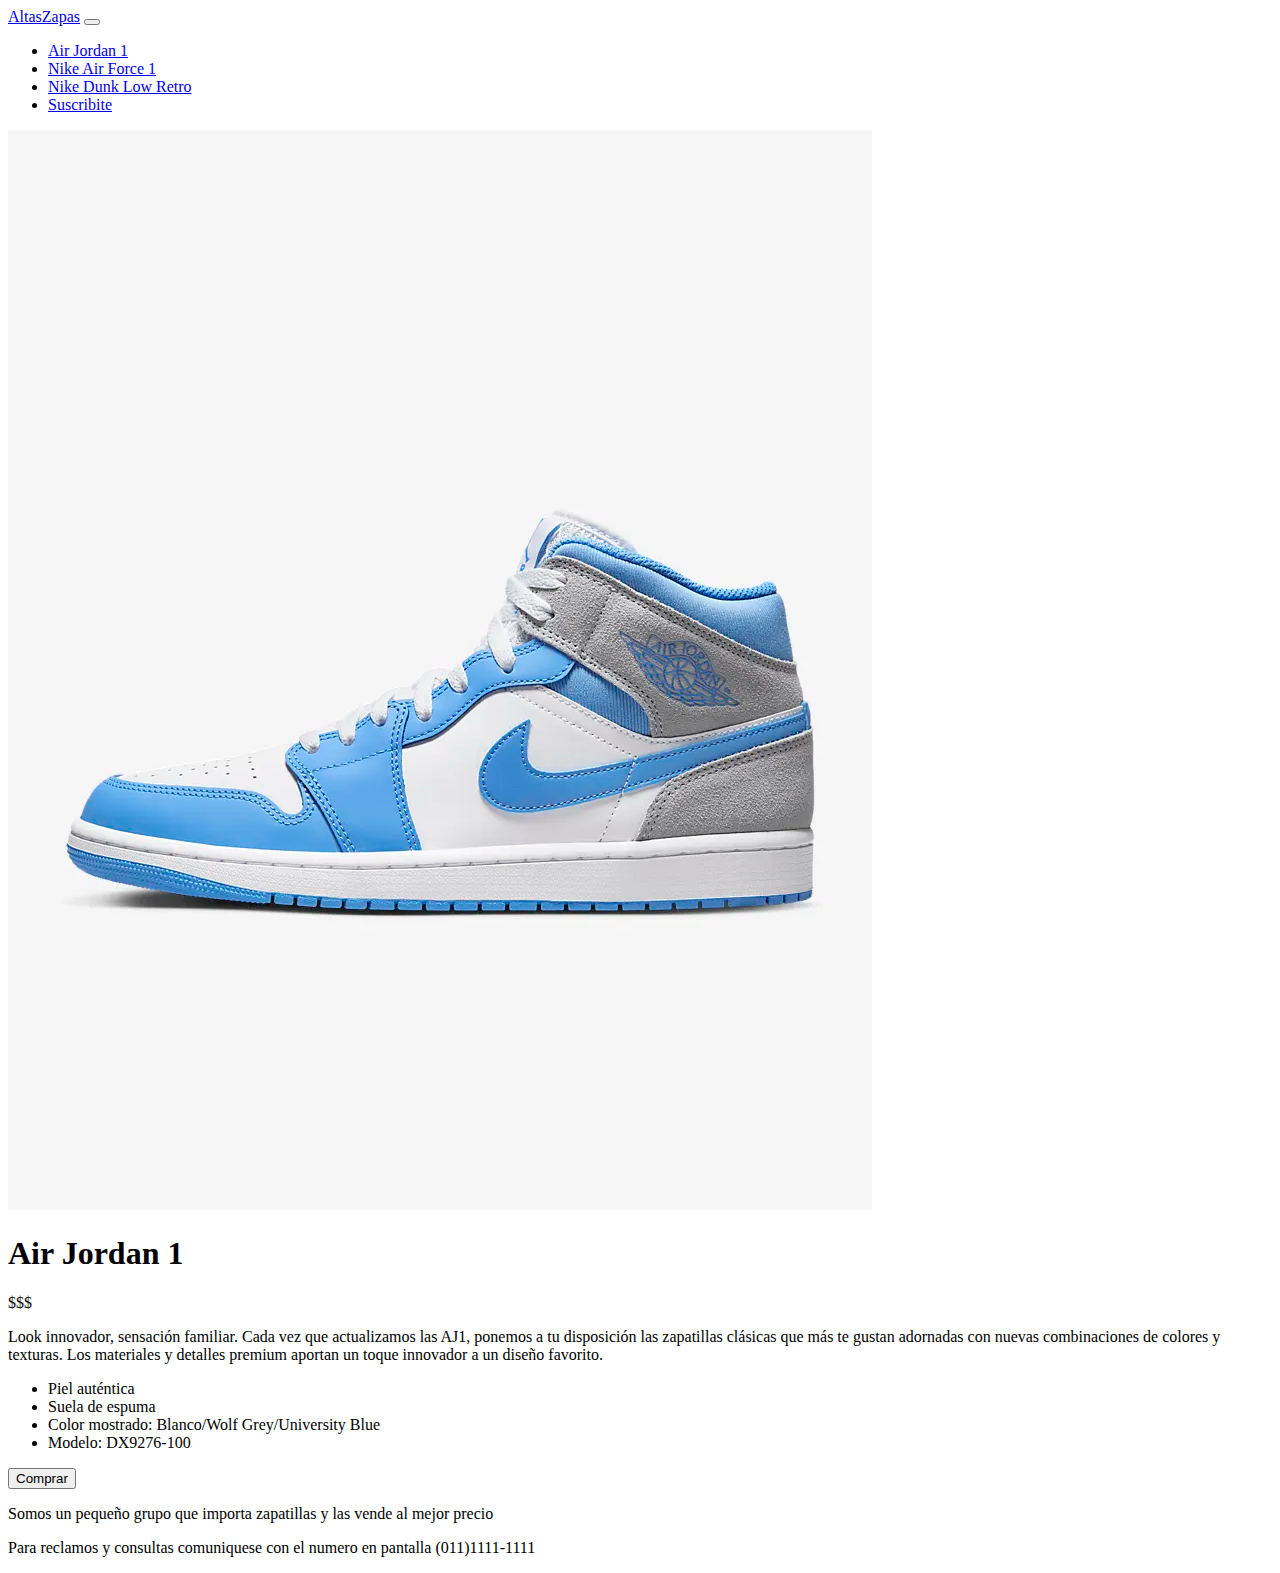
<file: paginas/airJordan.html>
<!doctype html>
<html lang="en">
  <head>
    <meta charset="utf-8">
    <meta name="viewport" content="width=device-width, initial-scale=1">
    <title>Air Jordan 1</title>
    <link rel="icon" href="https://cdn-icons-png.flaticon.com/512/1785/1785348.png">
    <link href="https://cdn.jsdelivr.net/npm/bootstrap@5.2.0/dist/css/bootstrap.min.css" rel="stylesheet" integrity="sha384-gH2yIJqKdNHPEq0n4Mqa/HGKIhSkIHeL5AyhkYV8i59U5AR6csBvApHHNl/vI1Bx" crossorigin="anonymous">
  </head>
  <body>
    <nav class="navbar navbar-expand-lg bg-success fs-5">
      <div class="container-fluid">
        <a class="navbar-brand fs-4" href="../index.html">AltasZapas</a>
        <button class="navbar-toggler" type="button" data-bs-toggle="collapse" data-bs-target="#navbarNav" aria-controls="navbarNav" aria-expanded="false" aria-label="Toggle navigation">
          <span class="navbar-toggler-icon"></span>
        </button>
        <div class="collapse navbar-collapse justify-content-end fs-6" id="navbarNav">
          <ul class="navbar-nav">
            <li class="nav-item">
              <a class="nav-link active" aria-current="page" href="airJordan.html">Air Jordan 1</a>
            </li>
            <li class="nav-item">
              <a class="nav-link" href="nikeAirForce.html">Nike Air Force 1</a>
            </li>
            <li class="nav-item">
              <a class="nav-link" href="dunkLow.html">Nike Dunk Low Retro</a>
            </li>
            <li class="nav-item">
              <a class="nav-link" href="suscribite.html">Suscribite</a>
            </li>
          </ul>
        </div>
      </div>
    </nav>

    <div class="container-fluid border w-75 d-flex mb-2 mt-2 img-thumbnail">

      <div class="container-fluid w-50 mb-2 mt-2 ">
        <img src="../img/jordan1.jpg" class="img-thumbnail">
      </div>

      <div class=" container border container-fluid w-50 mb-2 mt-2 img-thumbnail d-flex flex-column justify-content-evenly ">
        <h1>Air Jordan 1</h1>
        <p class="h2">$$$</p>

        <p>Look innovador, sensación familiar. Cada vez que actualizamos las AJ1, ponemos a tu disposición las zapatillas clásicas que más te gustan adornadas con nuevas combinaciones de colores y texturas. Los materiales y detalles premium aportan un toque innovador a un diseño favorito.</p>

        <div>
          <ul class="list-group list-group-flush">
            <li class="list-group-item">Piel auténtica</li>
            <li class="list-group-item">Suela de espuma</li>
            <li class="list-group-item">Color mostrado: Blanco/Wolf Grey/University Blue</li>
            <li class="list-group-item">Modelo: DX9276-100</li>
          </ul>
        </div>

        <button type="button" class="btn btn-dark d-block mx-auto">Comprar</button>

      </div>

    </div>

    <footer class="container-fluid w-100 row bg-success">
      <div class="col-lg-6 mx-auto">
        <p class="text-center">Somos un pequeño grupo que importa zapatillas y las vende al mejor precio</p>
      </div>

      <div class="col-lg-6 mx-auto">
        <p class="text-center">Para reclamos y consultas comuniquese con el numero en pantalla (011)1111-1111</p>
      </div>
    </footer>

    <script src="https://cdn.jsdelivr.net/npm/bootstrap@5.2.0/dist/js/bootstrap.bundle.min.js" integrity="sha384-A3rJD856KowSb7dwlZdYEkO39Gagi7vIsF0jrRAoQmDKKtQBHUuLZ9AsSv4jD4Xa" crossorigin="anonymous"></script>

  </body>
</html>
</file>
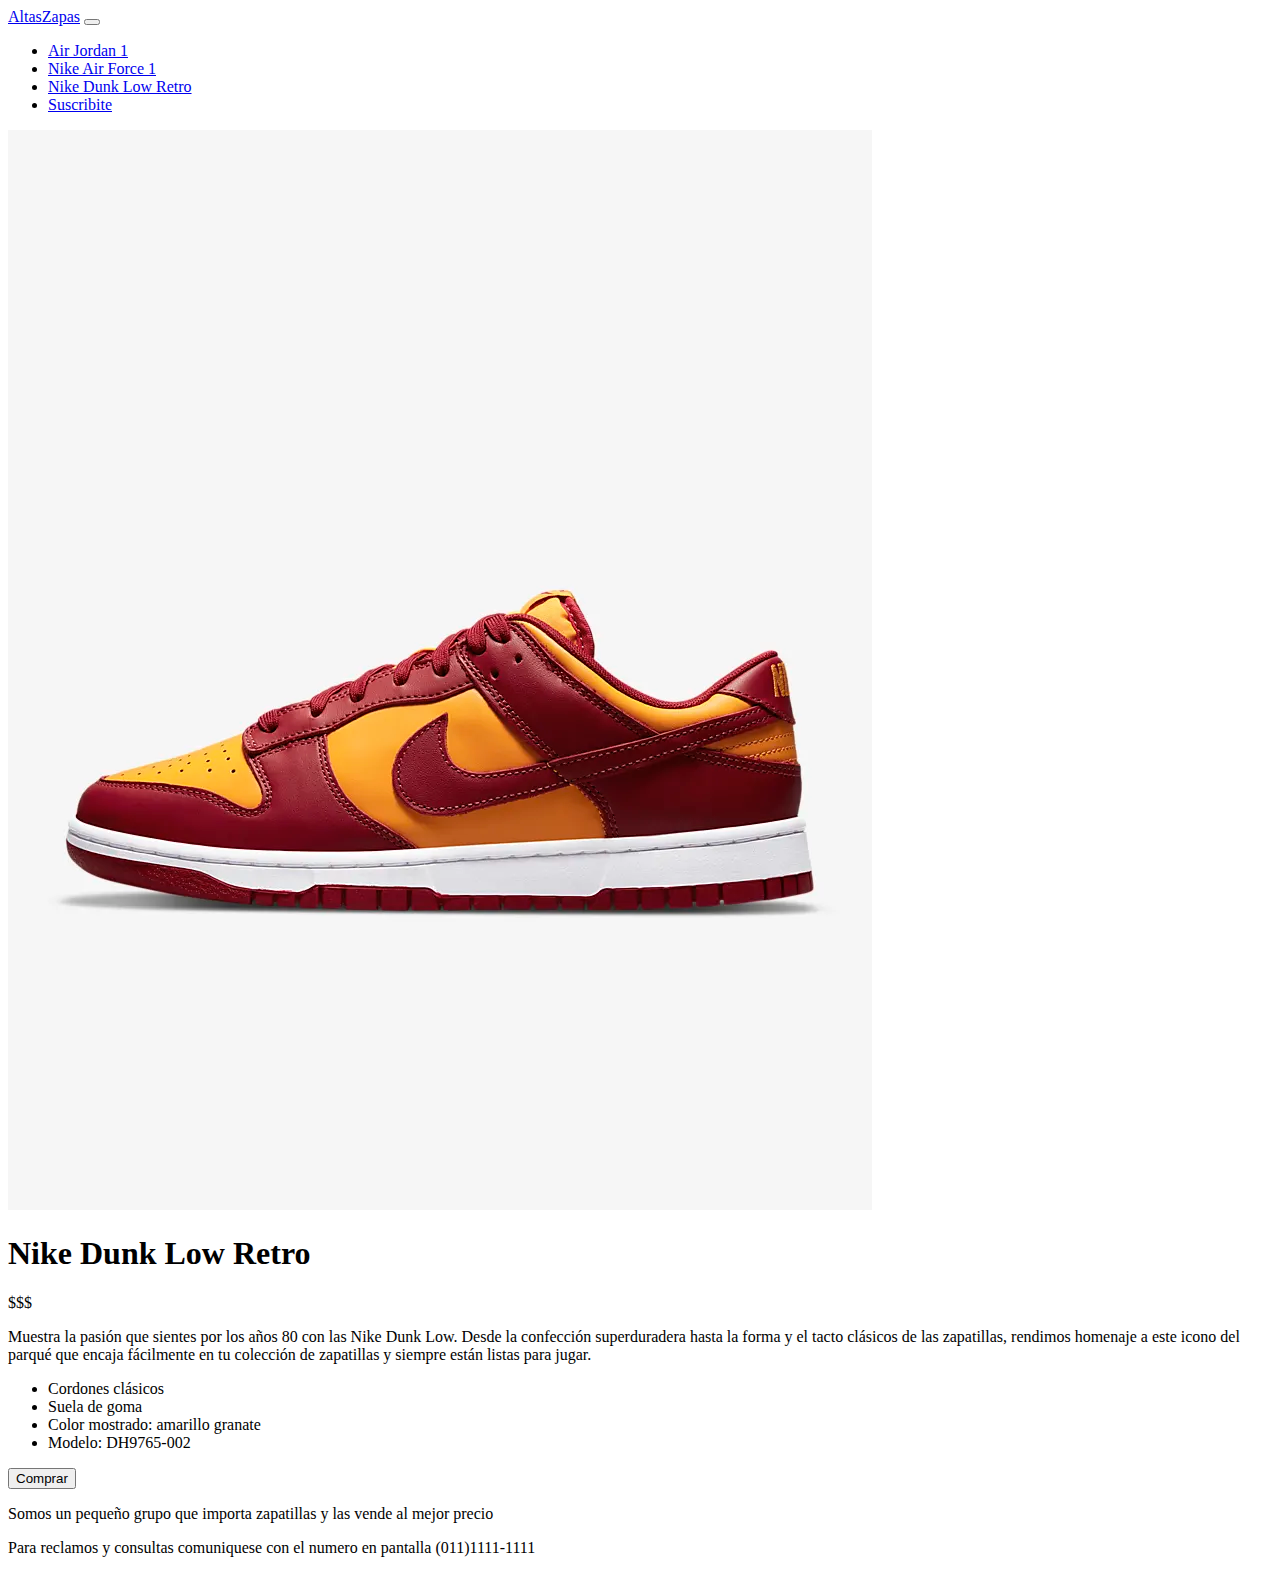
<file: paginas/dunkLow.html>
<!doctype html>
<html lang="en">
  <head>
    <meta charset="utf-8">
    <meta name="viewport" content="width=device-width, initial-scale=1">
    <title>Air Jordan 1</title>
    <link rel="icon" href="https://cdn-icons-png.flaticon.com/512/1785/1785348.png">
    <link href="https://cdn.jsdelivr.net/npm/bootstrap@5.2.0/dist/css/bootstrap.min.css" rel="stylesheet" integrity="sha384-gH2yIJqKdNHPEq0n4Mqa/HGKIhSkIHeL5AyhkYV8i59U5AR6csBvApHHNl/vI1Bx" crossorigin="anonymous">
  </head>
  <body>
    <nav class="navbar navbar-expand-lg bg-success fs-5">
      <div class="container-fluid">
        <a class="navbar-brand fs-4" href="../index.html">AltasZapas</a>
        <button class="navbar-toggler" type="button" data-bs-toggle="collapse" data-bs-target="#navbarNav" aria-controls="navbarNav" aria-expanded="false" aria-label="Toggle navigation">
          <span class="navbar-toggler-icon"></span>
        </button>
        <div class="collapse navbar-collapse justify-content-end fs-6" id="navbarNav">
          <ul class="navbar-nav">
            <li class="nav-item">
              <a class="nav-link active" aria-current="page" href="airJordan.html">Air Jordan 1</a>
            </li>
            <li class="nav-item">
              <a class="nav-link" href="nikeAirForce.html">Nike Air Force 1</a>
            </li>
            <li class="nav-item">
              <a class="nav-link" href="dunkLow.html">Nike Dunk Low Retro</a>
            </li>
            <li class="nav-item">
              <a class="nav-link" href="suscribite.html">Suscribite</a>
            </li>
          </ul>
        </div>
      </div>
    </nav>

    <div class="container-fluid border w-75 d-flex mb-2 mt-2 img-thumbnail">

      <div class="container-fluid w-50 mb-2 mt-2 ">
        <img src="../img/dunkLow.jpg" class="img-thumbnail">
      </div>

      <div class=" container border container-fluid w-50 mb-2 mt-2 img-thumbnail d-flex flex-column justify-content-evenly ">
        <h1>Nike Dunk Low Retro</h1>
        <p class="h2">$$$</p>

        <p>Muestra la pasión que sientes por los años 80 con las Nike Dunk Low. Desde la confección superduradera hasta la forma y el tacto clásicos de las zapatillas, rendimos homenaje a este icono del parqué que encaja fácilmente en tu colección de zapatillas y siempre están listas para jugar.</p>

        <div>
          <ul class="list-group list-group-flush">
            <li class="list-group-item">Cordones clásicos</li>
            <li class="list-group-item">Suela de goma</li>
            <li class="list-group-item">Color mostrado: amarillo granate</li>
            <li class="list-group-item">Modelo: DH9765-002</li>
          </ul>
        </div>

        <button type="button" class="btn btn-dark d-block mx-auto">Comprar</button>

      </div>

    </div>

    <footer class="container-fluid w-100 row bg-success">
      <div class="col-lg-6 mx-auto">
        <p class="text-center">Somos un pequeño grupo que importa zapatillas y las vende al mejor precio</p>
      </div>

      <div class="col-lg-6 mx-auto">
        <p class="text-center">Para reclamos y consultas comuniquese con el numero en pantalla (011)1111-1111</p>
      </div>
    </footer>

    <script src="https://cdn.jsdelivr.net/npm/bootstrap@5.2.0/dist/js/bootstrap.bundle.min.js" integrity="sha384-A3rJD856KowSb7dwlZdYEkO39Gagi7vIsF0jrRAoQmDKKtQBHUuLZ9AsSv4jD4Xa" crossorigin="anonymous"></script>

  </body>
</html>
</file>
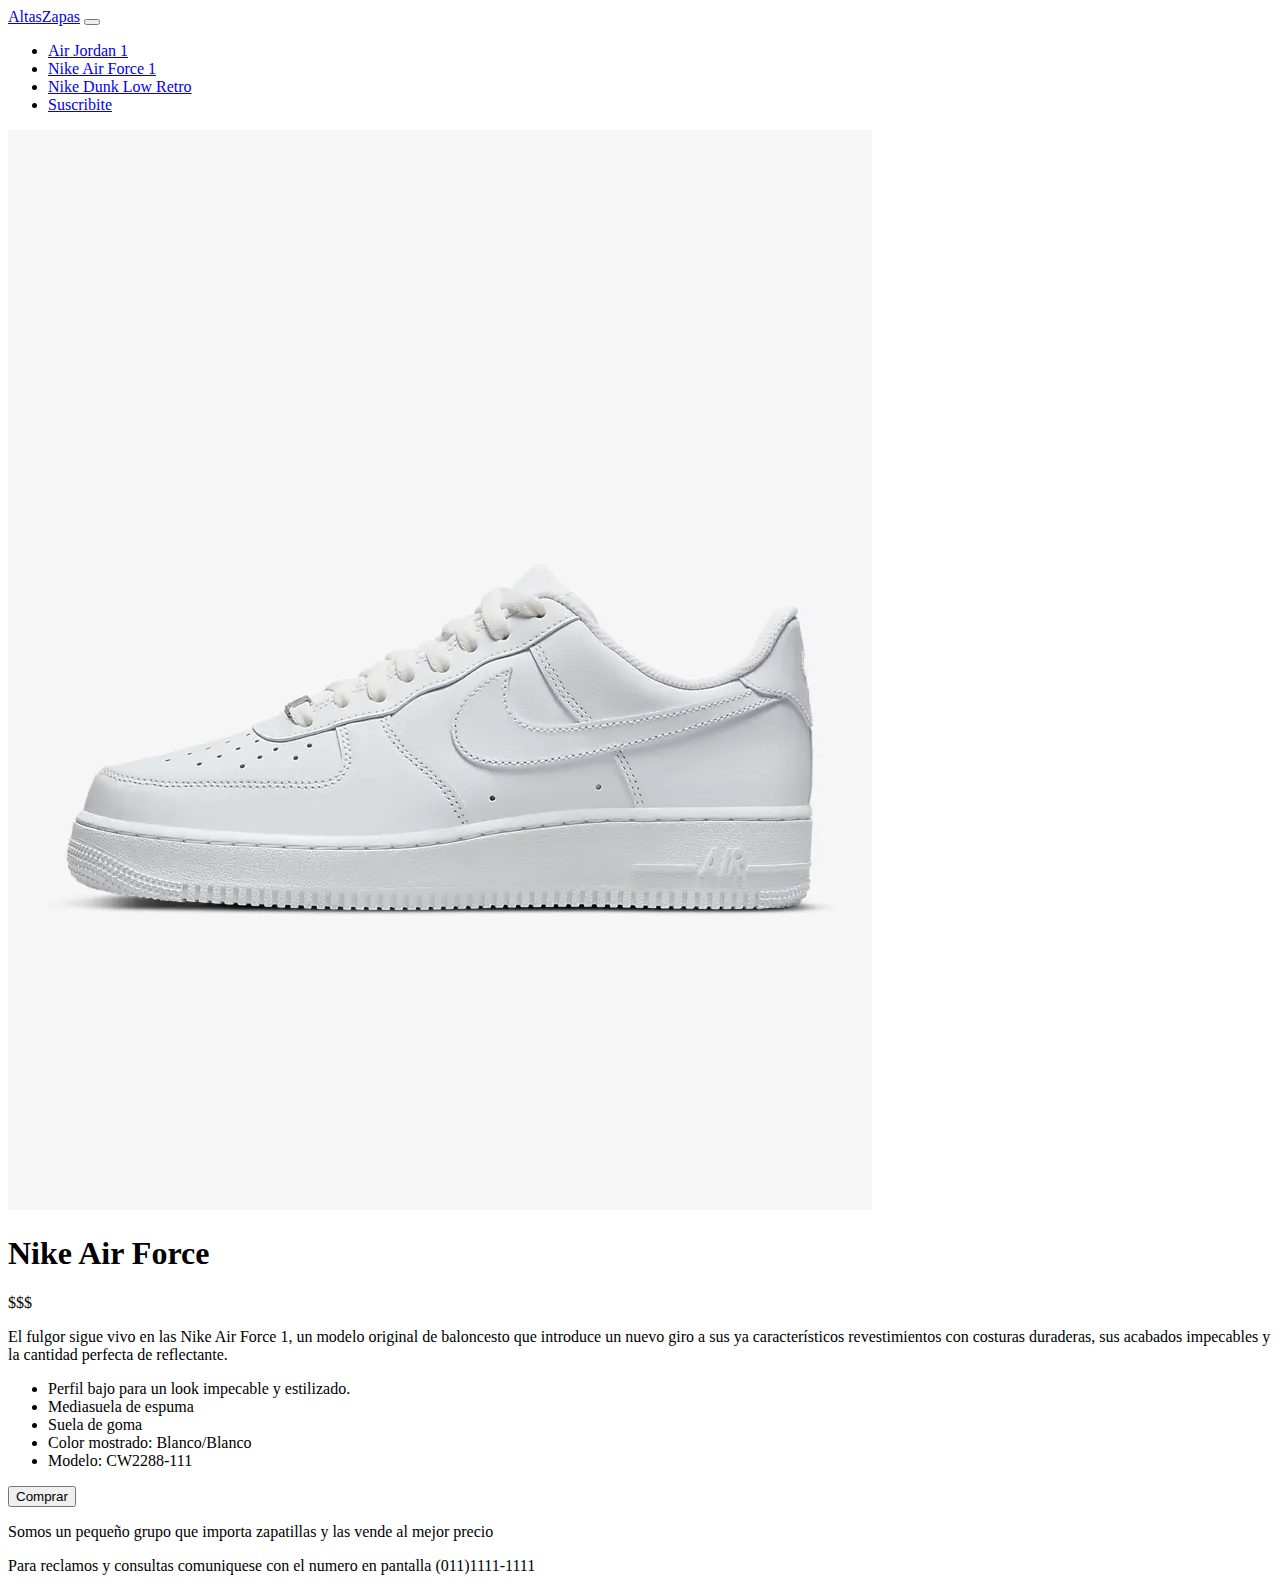
<file: paginas/nikeAirForce.html>
<!doctype html>
<html lang="en">
  <head>
    <meta charset="utf-8">
    <meta name="viewport" content="width=device-width, initial-scale=1">
    <title>Air Jordan 1</title>
    <link rel="icon" href="https://cdn-icons-png.flaticon.com/512/1785/1785348.png">
    <link href="https://cdn.jsdelivr.net/npm/bootstrap@5.2.0/dist/css/bootstrap.min.css" rel="stylesheet" integrity="sha384-gH2yIJqKdNHPEq0n4Mqa/HGKIhSkIHeL5AyhkYV8i59U5AR6csBvApHHNl/vI1Bx" crossorigin="anonymous">
  </head>
  <body>
    <nav class="navbar navbar-expand-lg bg-success fs-5">
      <div class="container-fluid">
        <a class="navbar-brand fs-4" href="../index.html">AltasZapas</a>
        <button class="navbar-toggler" type="button" data-bs-toggle="collapse" data-bs-target="#navbarNav" aria-controls="navbarNav" aria-expanded="false" aria-label="Toggle navigation">
          <span class="navbar-toggler-icon"></span>
        </button>
        <div class="collapse navbar-collapse justify-content-end fs-6" id="navbarNav">
          <ul class="navbar-nav">
            <li class="nav-item">
              <a class="nav-link active" aria-current="page" href="airJordan.html">Air Jordan 1</a>
            </li>
            <li class="nav-item">
              <a class="nav-link" href="nikeAirForce.html">Nike Air Force 1</a>
            </li>
            <li class="nav-item">
              <a class="nav-link" href="dunkLow.html">Nike Dunk Low Retro</a>
            </li>
            <li class="nav-item">
              <a class="nav-link" href="suscribite.html">Suscribite</a>
            </li>
          </ul>
        </div>
      </div>
    </nav>

    <div class="container-fluid border w-75 d-flex mb-2 mt-2 img-thumbnail">

      <div class="container-fluid w-50 mb-2 mt-2 ">
        <img src="../img/airForce.jpg" class="img-thumbnail">
      </div>

      <div class=" container border container-fluid w-50 mb-2 mt-2 img-thumbnail d-flex flex-column justify-content-evenly ">
        <h1>Nike Air Force</h1>
        <p class="h2">$$$</p>

        <p>El fulgor sigue vivo en las Nike Air Force 1, un modelo original de baloncesto que introduce un nuevo giro a sus ya característicos revestimientos con costuras duraderas, sus acabados impecables y la cantidad perfecta de reflectante.</p>

        <div>
          <ul class="list-group list-group-flush">
            <li class="list-group-item">Perfil bajo para un look impecable y estilizado.</li>
            <li class="list-group-item">Mediasuela de espuma</li>
            <li class="list-group-item">Suela de goma</li>
            <li class="list-group-item">Color mostrado: Blanco/Blanco</li>
            <li class="list-group-item">Modelo: CW2288-111</li>
          </ul>
        </div>

        <button type="button" class="btn btn-dark d-block mx-auto">Comprar</button>

      </div>

    </div>

    <footer class="container-fluid w-100 row bg-success">
      <div class="col-lg-6 mx-auto">
        <p class="text-center">Somos un pequeño grupo que importa zapatillas y las vende al mejor precio</p>
      </div>

      <div class="col-lg-6 mx-auto">
        <p class="text-center">Para reclamos y consultas comuniquese con el numero en pantalla (011)1111-1111</p>
      </div>
    </footer>

    <script src="https://cdn.jsdelivr.net/npm/bootstrap@5.2.0/dist/js/bootstrap.bundle.min.js" integrity="sha384-A3rJD856KowSb7dwlZdYEkO39Gagi7vIsF0jrRAoQmDKKtQBHUuLZ9AsSv4jD4Xa" crossorigin="anonymous"></script>

  </body>
</html>
</file>
